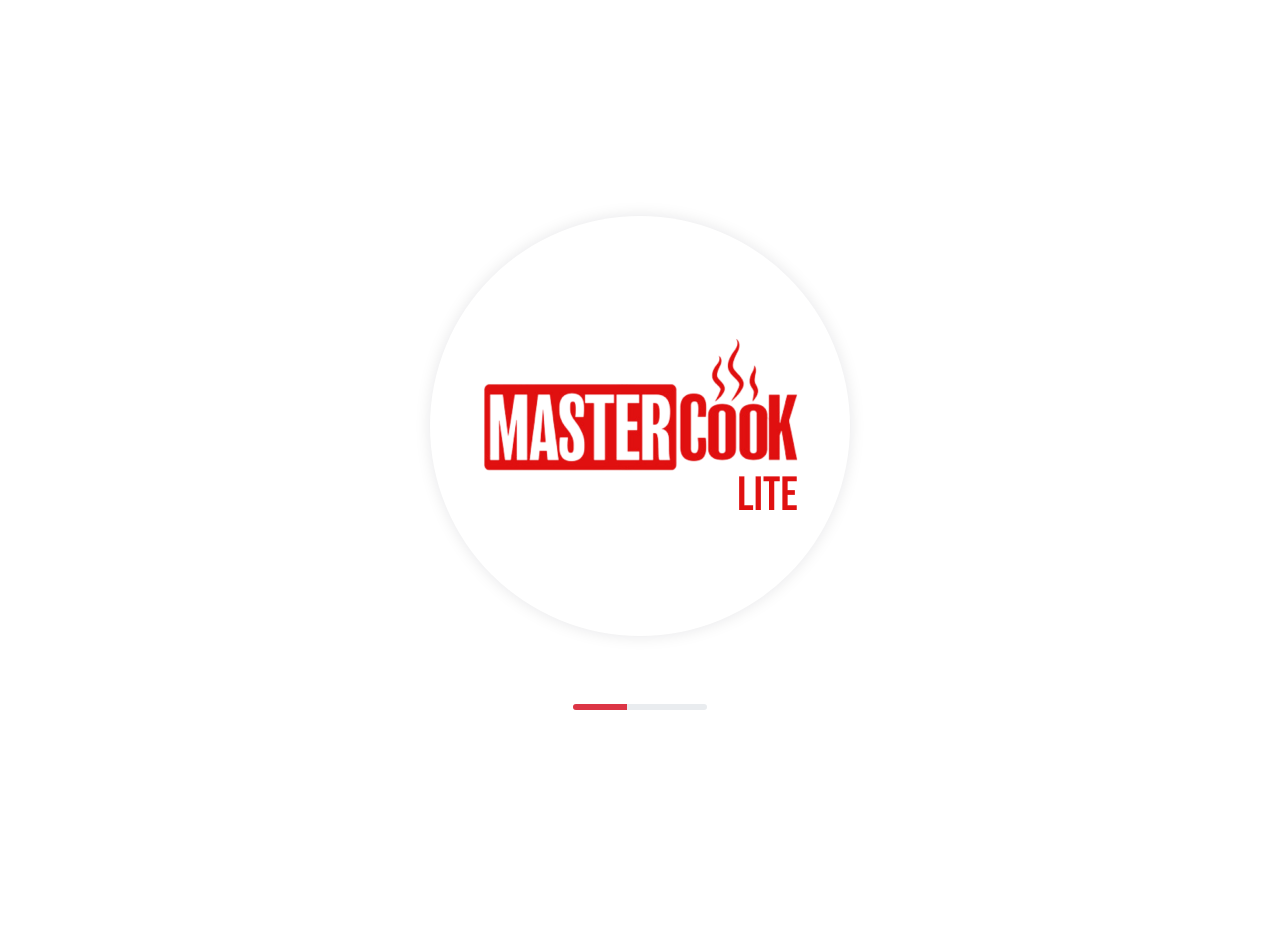
<file: Landing.html>
<!DOCTYPE html>
<html>
<head>
    <meta http-equiv="Content-Type" content="text/html; charset=UTF-8">
    <meta charset="utf-8">
    <link href="https://cdn.jsdelivr.net/npm/bootstrap@5.2.3/dist/css/bootstrap.min.css" rel="stylesheet">
    <script src="https://cdn.jsdelivr.net/npm/bootstrap@5.2.3/dist/js/bootstrap.bundle.min.js"></script>
    <link href="https://cdnjs.cloudflare.com/ajax/libs/font-awesome/6.2.0/css/all.min.css" rel="stylesheet">
    <meta http-equiv="X-UA-Compatible" content="IE=edge">
    <meta name="viewport" content="width=device-width, initial-scale=1">
    <title>Mastercook </title>
    <link rel="icon" type="image/x-icon" href="#">
    <link href="css/style.css" rel="stylesheet">
    <link rel="preconnect" href="https://fonts.googleapis.com">
    <link rel="preconnect" href="https://fonts.gstatic.com" crossorigin>
    <link
        href="https://fonts.googleapis.com/css2?family=Fira+Sans:ital,wght@0,100;0,200;0,300;0,400;0,500;0,600;0,700;0,800;0,900;1,100;1,200;1,300;1,400;1,500;1,600;1,700;1,800;1,900&family=Inter:wght@100..900&family=Lexend:wght@100..900&display=swap"
        rel="stylesheet">
</head>
<body style="background: #fff;">
    <div class="container">
        <div class="Mastercook-start">

            <div class="Mastercook-logo-set">
                <div class="mastercook-img">
                    <a href="/form.html"> <img src="./Images/mastecook-logo.png" /></a>
                </div>

                <div class="progress-bar">
                    <div class="progress">
                        <div class="progress-bar bg-danger" role="progressbar" style="width: 40%;" aria-valuenow="40"
                            aria-valuemin="0" aria-valuemax="100">

                        </div>
                    </div>
                </div>

            </div>

        </div>
</body>
<html>
</file>
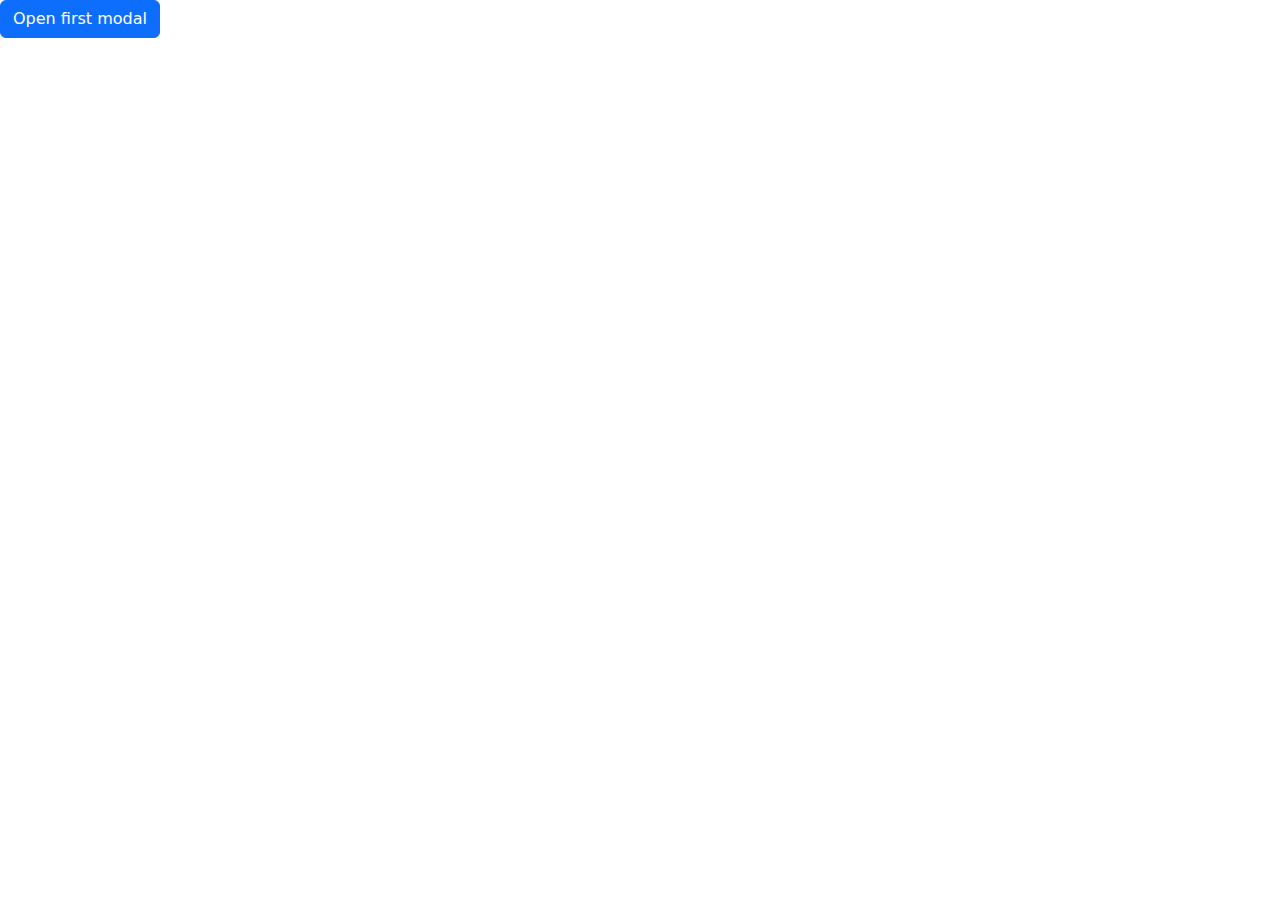
<file: modal.html>
<!doctype html>
<html lang="en">
<head>
    <meta charset="utf-8">
    <meta name="viewport" content="width=device-width, initial-scale=1">
    <title>Modal Example</title>
    <link href="https://cdn.jsdelivr.net/npm/bootstrap@5.3.3/dist/css/bootstrap.min.css" rel="stylesheet"
        integrity="sha384-QWTKZyjpPEjISv5WaRU9OFeRpok6YctnYmDr5pNlyT2bRjXh0JMhjY6hW+ALEwIH" crossorigin="anonymous">
</head>
<body>

<!-- Modal Trigger Button -->
<button class="btn btn-primary" data-bs-target="#exampleModalToggle" data-bs-toggle="modal">Open first modal</button>

<!-- First Modal -->
<div class="modal fade" id="exampleModalToggle" aria-hidden="true" aria-labelledby="exampleModalToggleLabel" tabindex="-1">
  <div class="modal-dialog modal-dialog-centered">
    <div class="modal-content">
      <div class="modal-header">
        <h1 class="modal-title fs-5" id="exampleModalToggleLabel">Modal 1</h1>
        <button type="button" class="btn-close" data-bs-dismiss="modal" aria-label="Close"></button>
      </div>
      <div class="modal-body">
        Show a second modal and hide this one with the button below.
      </div>
      <div class="modal-footer">
        <button class="btn btn-primary" data-bs-target="#exampleModalToggle2" data-bs-toggle="modal">Open second modal</button>
      </div>
    </div>
  </div>
</div>

<!-- Second Modal -->
<div class="modal fade" id="exampleModalToggle2" aria-hidden="true" aria-labelledby="exampleModalToggleLabel2" tabindex="-1">
  <div class="modal-dialog modal-dialog-centered">
    <div class="modal-content">
      <div class="modal-header">
        <h1 class="modal-title fs-5" id="exampleModalToggleLabel2">Modal 2</h1>
        <button type="button" class="btn-close" data-bs-dismiss="modal" aria-label="Close"></button>
      </div>
      <div class="modal-body">
        Hide this modal and show the first with the button below.
      </div>
      <div class="modal-footer">
        <button class="btn btn-primary" data-bs-target="#exampleModalToggle" data-bs-toggle="modal">Back to first</button>
      </div>
    </div>
  </div>
</div>

<script src="https://cdn.jsdelivr.net/npm/bootstrap@5.3.3/dist/js/bootstrap.bundle.min.js"
    integrity="sha384-YvpcrYf0tY3lHB60NNkmXc5s9fDVZLESaAA55NDzOxhy9GkcIdslK1eN7N6jIeHz" crossorigin="anonymous"></script>

</body>
</html>
</file>
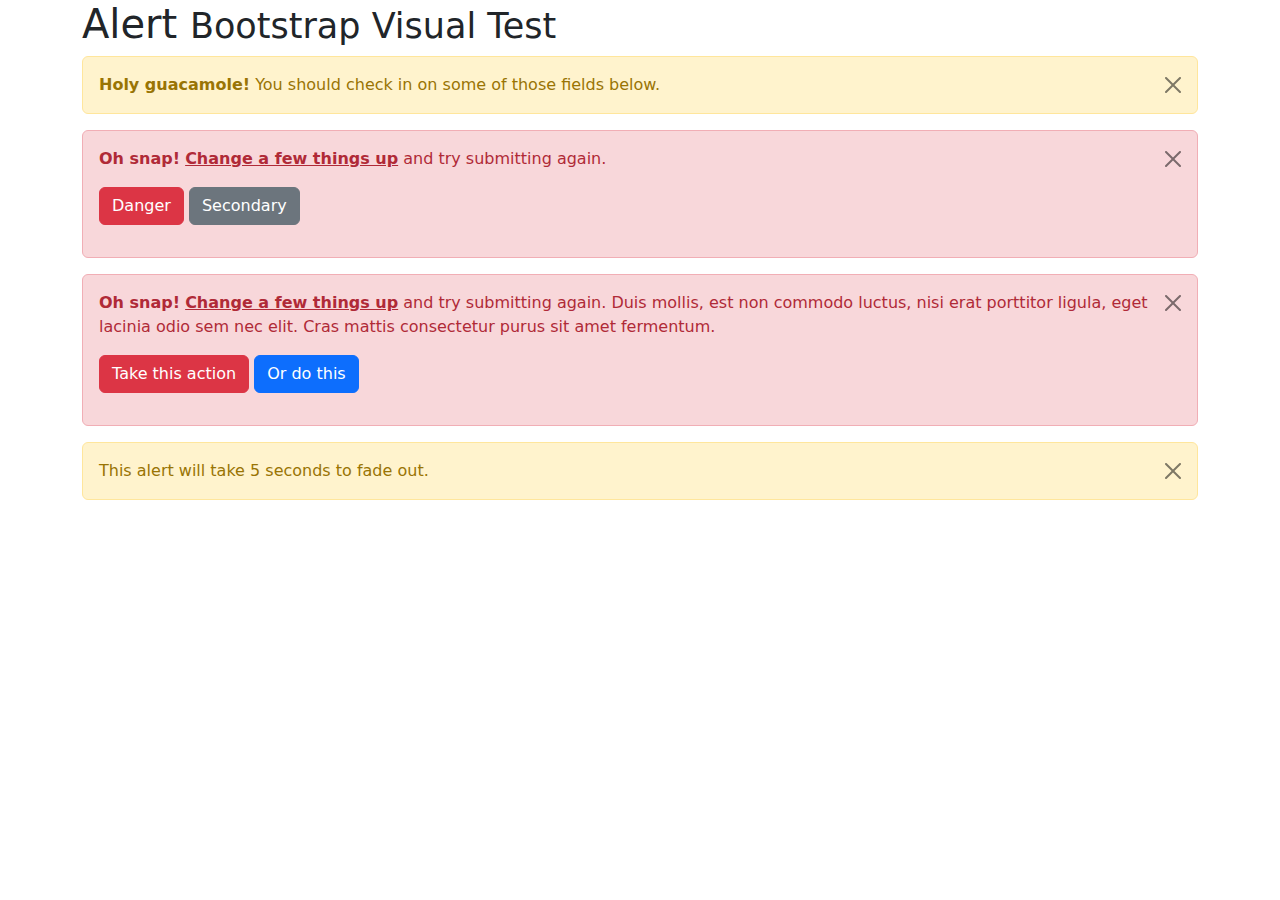
<file: assets/libs/bootstrap/js/tests/visual/alert.html>
<!doctype html>
<html lang="en">
  <head>
    <meta charset="utf-8">
    <meta name="viewport" content="width=device-width, initial-scale=1">
    <link href="../../../dist/css/bootstrap.min.css" rel="stylesheet">
    <title>Alert</title>
  </head>
  <body>
    <div class="container">
      <h1>Alert <small>Bootstrap Visual Test</small></h1>

      <div class="alert alert-warning alert-dismissible fade show" role="alert">
        <button type="button" class="btn-close" data-bs-dismiss="alert" aria-label="Close"></button>
        <strong>Holy guacamole!</strong> You should check in on some of those fields below.
      </div>

      <div class="alert alert-danger alert-dismissible fade show" role="alert">
        <button type="button" class="btn-close" data-bs-dismiss="alert" aria-label="Close"></button>
        <p>
          <strong>Oh snap!</strong> <a href="#" class="alert-link">Change a few things up</a> and try submitting again.
        </p>
        <p>
          <button type="button" class="btn btn-danger">Danger</button>
          <button type="button" class="btn btn-secondary">Secondary</button>
        </p>
      </div>

      <div class="alert alert-danger alert-dismissible fade show" role="alert">
        <button type="button" class="btn-close" data-bs-dismiss="alert" aria-label="Close"></button>
        <p>
          <strong>Oh snap!</strong> <a href="#" class="alert-link">Change a few things up</a> and try submitting again. Duis mollis, est non commodo luctus, nisi erat porttitor ligula, eget lacinia odio sem nec elit. Cras mattis consectetur purus sit amet fermentum.
        </p>
        <p>
          <button type="button" class="btn btn-danger">Take this action</button>
          <button type="button" class="btn btn-primary">Or do this</button>
        </p>
      </div>

      <div class="alert alert-warning alert-dismissible fade show" role="alert" style="transition-duration: 5s;">
        <button type="button" class="btn-close" data-bs-dismiss="alert" aria-label="Close"></button>
        This alert will take 5 seconds to fade out.
      </div>
    </div>

    <script src="../../../dist/js/bootstrap.bundle.js"></script>
  </body>
</html>
</file>
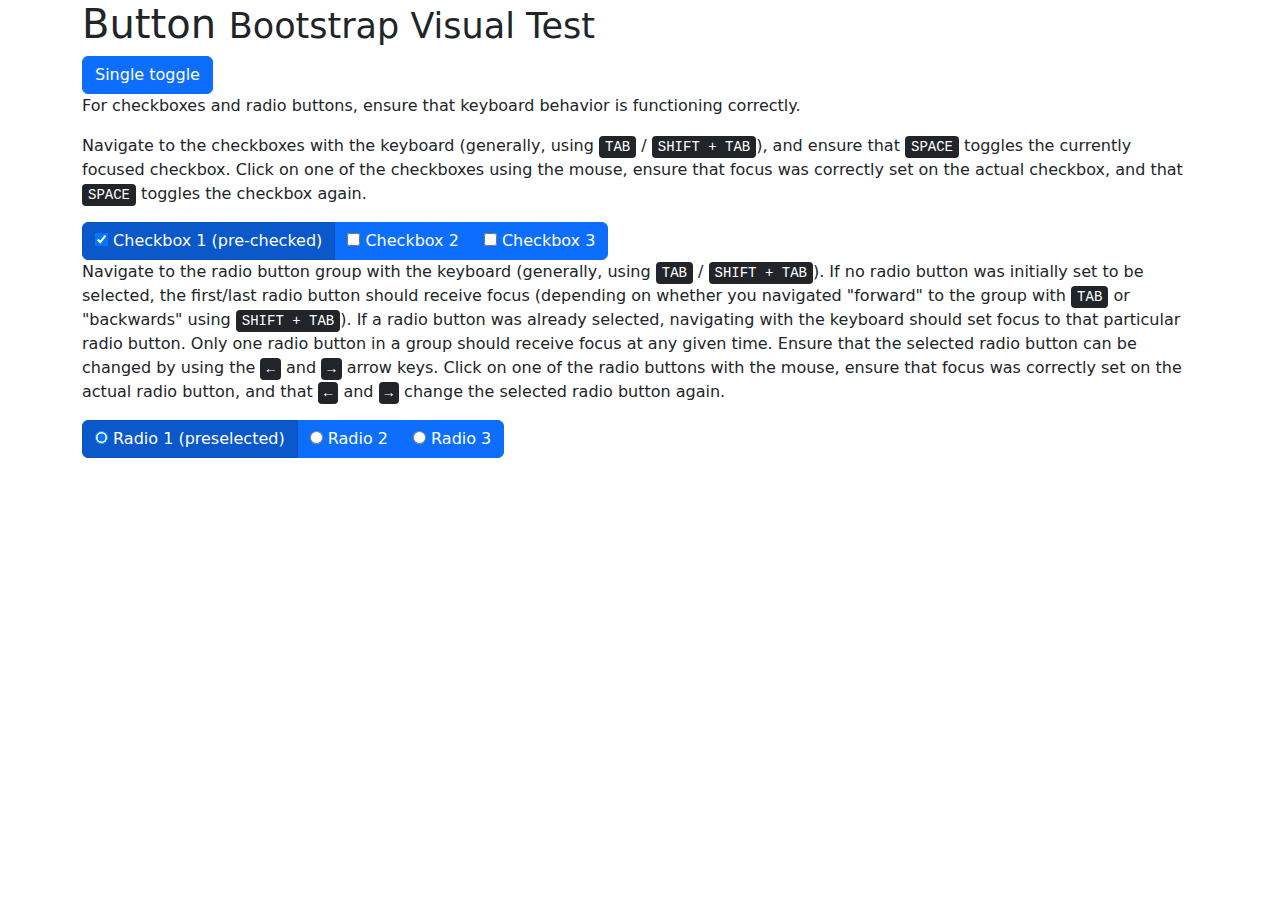
<file: assets/libs/bootstrap/js/tests/visual/button.html>
<!doctype html>
<html lang="en">
  <head>
    <meta charset="utf-8">
    <meta name="viewport" content="width=device-width, initial-scale=1">
    <link href="../../../dist/css/bootstrap.min.css" rel="stylesheet">
    <title>Button</title>
  </head>
  <body>
    <div class="container">
      <h1>Button <small>Bootstrap Visual Test</small></h1>

      <button type="button" class="btn btn-primary" data-bs-toggle="button" aria-pressed="false" autocomplete="off">
        Single toggle
      </button>

      <p>For checkboxes and radio buttons, ensure that keyboard behavior is functioning correctly.</p>
      <p>Navigate to the checkboxes with the keyboard (generally, using <kbd>TAB</kbd> / <kbd>SHIFT + TAB</kbd>), and ensure that <kbd>SPACE</kbd> toggles the currently focused checkbox. Click on one of the checkboxes using the mouse, ensure that focus was correctly set on the actual checkbox, and that <kbd>SPACE</kbd> toggles the checkbox again.</p>

      <div class="btn-group" data-bs-toggle="buttons">
        <label class="btn btn-primary active">
          <input type="checkbox" checked autocomplete="off"> Checkbox 1 (pre-checked)
        </label>
        <label class="btn btn-primary">
          <input type="checkbox" autocomplete="off"> Checkbox 2
        </label>
        <label class="btn btn-primary">
          <input type="checkbox" autocomplete="off"> Checkbox 3
        </label>
      </div>

      <p>Navigate to the radio button group with the keyboard (generally, using <kbd>TAB</kbd> / <kbd>SHIFT + TAB</kbd>). If no radio button was initially set to be selected, the first/last radio button should receive focus (depending on whether you navigated "forward" to the group with <kbd>TAB</kbd> or "backwards" using <kbd>SHIFT + TAB</kbd>). If a radio button was already selected, navigating with the keyboard should set focus to that particular radio button. Only one radio button in a group should receive focus at any given time.  Ensure that the selected radio button can be changed by using the <kbd>←</kbd> and <kbd>→</kbd> arrow keys. Click on one of the radio buttons with the mouse,  ensure that focus was correctly set on the actual radio button, and that <kbd>←</kbd> and <kbd>→</kbd> change the selected radio button again.</p>

      <div class="btn-group" data-bs-toggle="buttons">
        <label class="btn btn-primary active">
          <input type="radio" name="options" id="option1" autocomplete="off" checked> Radio 1 (preselected)
        </label>
        <label class="btn btn-primary">
          <input type="radio" name="options" id="option2" autocomplete="off"> Radio 2
        </label>
        <label class="btn btn-primary">
          <input type="radio" name="options" id="option3" autocomplete="off"> Radio 3
        </label>
      </div>
    </div>

    <script src="../../../dist/js/bootstrap.bundle.js"></script>
  </body>
</html>
</file>
<file: css/style.css>
@import url('https://fonts.googleapis.com/css2?family=Inter:wght@100..900&display=swap');


body {
    background-image: url('../Images/Login-screen-bg.png');
    background-repeat: no-repeat;
    background-size: cover;
    font-family: "Inter", sans-serif !important;
}

.mastercook-img {
    width: 420px;
    box-shadow: rgba(17, 17, 26, 0.1) 0px 0px 16px;
    height: 420px;
    /* text-align: center; */
    display: flex;
    justify-content: center;
    align-items: center;
    border-radius: 50%;
    margin-bottom: 68px;
}

.Mastercook-logo-set {
    display: flex;
    justify-content: center;
    align-items: center;
    height: 925px;

    flex-direction: column;
}

.progress-bar {
    width: 12%;
    height: 6px;
}


/* .logoin-image{
    background-image: url("../Images/background-login.png");
    background-repeat: no-repeat;
    background-size: cover;
    text-align: center;
} */


.Mastercook-logo-set-login-box {
    background: #FEFEFEF0;
    width: 80%;
    border-radius: 24px;
}


.logoin-image {
    display: flex;
    justify-content: center;
    align-items: center;
    height: 781px;
    background-image: url("../Images/background-login.png");
    background-repeat: no-repeat;
    background-size: cover;
}

.Mastercook-start-login {
    display: flex;
    justify-content: center;
    align-items: center;
    height: 987px;
}


.Mastercook-logo-set-login-box {
    background: #FEFEFEF0;
    text-align: center;
    margin: auto;
    width: 80%;
}


span.deleteicon {
    position: relative;
    display: inline-flex;
    align-items: center;
}

span.deleteicon span {
    position: absolute;
    display: block;
    right: 3px;
    width: 15px;
    height: 15px;
    border-radius: 50%;
    color: #fff;
    background-color: #ccc;
    font: 13px monospace;
    text-align: center;
    line-height: 1em;
    cursor: pointer;
}

span.deleteicon input {
    padding-right: 18px;
    box-sizing: border-box;
}

.form-control,
.close-icon,
.form-deatils {
    position: relative;
    padding: 10px;
}


/* ..form-control:focus {
	box-shadow: 0 0 15px 5px #b0e0ee;
	border: 2px solid #bebede;
} */
.close-icon {
    border: 1px solid transparent;
    background-color: transparent;
    display: inline-block;
    vertical-align: middle;
    outline: 0;
    cursor: pointer;
}

.close-icon:after {
    content: "X";
    display: block;
    width: 19px;
    height: 19px;
    position: absolute;
    background-color: #9E9E9E;
    z-index: 1;
    right: 29px;
    top: 0px;
    bottom: 0;
    margin: auto;
    padding: 1px;
    border-radius: 50%;
    text-align: center;
    color: white;
    font-weight: normal;
    font-size: 12px;
    box-shadow: 0 0 2px #414141;
    cursor: pointer;

}

.form-control:not(:valid)~.close-icon {
    display: none;
}


.btn-danger {
    background-color: #E01010;
    border-color: #E01010;
}

.logoin-info p {
    color: #4F4F4F;
}

.logoin-info h4 {
    color: #333333;
    font-size: 41px;
    font-weight: 700;
}

.logoin-info {
    padding: 2rem 2rem;
}

.form-deatils {
    padding: 5rem 3rem;
}

.login-details {
    padding-top: 6rem;
}

.login-button {
    padding: 3rem 0rem;
}

.login-button .btn-danger {
    height: 50px;
    display: flex;
    justify-content: center;
    align-items: center;
}

/* input.search-box.form-control {
    height: 37px;
} */

.forgetten-btn a {
    color: #4F4F4F;
    text-decoration: auto;
}

a.regester {
    color: #03A9F4;
}


li.sidebar-item {
    border: 1px solid #ccc;
    border-radius: 11px;
    margin-bottom: 11px;
}

/* .hide-menu-bar {
    display: flex;
    gap: 72px;
} */

p.hide-menu-1 {
    margin: 0;
}

/* .vertical-dots {
    display: inline-block;
    vertical-align: middle;
}

.vertical-dots .fa-ellipsis-v {
    cursor: pointer;
} */


.hide-menu-bar span {
    font-size: 12px;
    color: #828282;
}

input.form-control.rounded {
    padding: 7px 32px;
}

span#search-addon {
    position: absolute;
    top: 7px;
    left: 10px;
}

.input-group.rounded {
    background: #E0E0E0;
    border: 0;
    outline: 0;
}

li.nav-item {
    margin-left: 16px;
}

.nav-item select.form-select {
    padding: 4px 50px 5px 11px;
    background-image: url("../Images/Combo-Box-Button.png");
    background-size: 27px 27px;
}


.recepie-timing-label .form-select {

    background-image: url("../Images/Combo-Box-Button.png");
    background-size: 27px 27px;
    padding: 4px 6px;
    margin-bottom: 1rem;
}






.content-box {
    background: #fff;
    text-align: center;
    padding: 53px 0px;
    border-radius: 12px;
    height: 244px;
    margin-top: 22px;
}

.content-box-reciepe {
    background: #fff;
    border-radius: 12px;
    padding: 13px 13px;
    position: relative;
    margin-top: 22px;
}


.vertical-dots {
    display: inline-block;
    width: 24px;
    height: 24px;
    position: relative;
}

.vertical-dots::before,
.vertical-dots::after,
.vertical-dots span {
    content: '';
    display: block;
    width: 4px;
    height: 4px;
    background-color: #828282;
    border-radius: 50%;
    position: absolute;
    left: 50%;
    transform: translateX(-50%);

}

.vertical-dots::before {
    top: 4px;
}

.vertical-dots span {
    top: 10px;
}

.vertical-dots::after {
    top: 16px;
}

.descriptionlist {
    display: flex;
    justify-content: space-between;
    align-items: center;
}

.content-box-reciepe img {
    width: 100%;
    height: 135px;
    border-radius: 12px;
    object-fit: cover;

}

.lable-content {
    background: #333333a3;
    /* opacity: 50%; */
    position: absolute;
    width: 90%;
    top: 118px;
    border-radius: 0px 0px 12px 12px;
    display: flex;
    justify-content: space-around;
    align-items: center;
    padding: 4px;
    color: #fff;
}

.lable-content svg {
    width: 27px;
    height: 19px;
}

.describtion p {
    margin-bottom: 0;
    font-size: 12px;
}

.dashed-2 {
    border: none;
    height: 1px;
    background: #000;
    background: repeating-linear-gradient(90deg, #000, #000 6px, transparent 6px, transparent 12px);
    margin: 9px 0px;
}


.content-box {
    background: #fff;
    text-align: center;
    /* padding: 53px 0px; */
    border-radius: 12px;
    height: 329px;
    margin-top: 22px;
    display: flex;
    justify-content: center;
    align-items: center;
}


.box-border {
    border: 1px dashed #534b4d;
    padding: 62px 30px;
    border-radius: 12px;
}

.body-content {
    margin-top: 3rem;
}


.slick-dots li button:before {
    color: #fff !important;
}


.slick-dots li.slick-active button:before {
    opacity: .75;
    color: #fff !important;
}

ul.slick-dots {
    bottom: -81px;
}


.slick-dots li button:before {

    top: -4px !important;
    left: -3px !important;
}

.slick-dots li {
    position: relative;
    width: 12px !important;
    height: 12px !important;
    margin: 0 5px;
    padding: 0;
    cursor: pointer;
    background: #ffffffa3;
    border-radius: 50%;
    /* margin-top: 8rem; */
}

.slick-dots .slick-active {
    background: #fff;
}

.ribbon img {
    width: 33px;
    height: 46px;
    gap: 0px;
    border-radius: 0;


}

.ribbon {
    position: absolute;
    top: 0%;
    left: 82%;
}

@media (max-width: 1399.98px) {
    /* .boxes{
       display: none;
    } */
}


li.sidebar-item img {
    width: 85px;
    height: 72px;
}

.sidebar-nav ul .sidebar-item .sidebar-link {
    justify-content: space-between;
}

.hide-menu-bar .vertical-dots {
    width: 15px;
    height: 16px;
}

.hide-menu-bar ul.dropdown-menu.show {
    padding: 5px 16px;
}


.butter-chicken-slider img {
    width: 85px;
    height: 77px;
    border-radius: 8px;
}

.recepie-detail-video {
    background: #fff;
    width: 100%;
    padding: 27px 31px;
    border-radius: 8px;
}

.container-fluid.quik-meal-video-content {
    max-width: 1346px !important;
}

.heading-meal {
    display: flex;
    justify-content: space-between;
    align-items: center;
}

.heading-meal .btn-light {
    background: transparent;
    border: 1px solid #625b5b;
    margin-right: 12px;
    padding: 4px 15px;
}

.recipi-details-view {
    border: 1px solid #E0E0E0;
    border-radius: 8px;
    padding: 13px 17px;
}

.recipi-details {
    background: #F3F3F3;
    border-radius: 7px;
}

.recipi-details {
    background: #F3F3F3;
    border-radius: 7px;
    padding: 20px 11px;
    margin-top: 9px;
}

.recipi-details p,
h6 {
    margin-bottom: 0;
    font-size: 12px;
}

.recipi-details h6 {
    margin-bottom: 0;
    font-weight: 600;
    font-size: 13px;
}

.recepie-timing {
    display: flex;
    gap: 8px;
    align-items: center;
}

iframe.video-screen {
    border-radius: 13px;
}

.recepe-video-content .slick-next.slick-arrow {
    right: -4px;
}

.recipi-details-view a.btn.btn-light {
    padding: 4px 21px;
    border: 1px solid #00000038;
    background: transparent;
    box-shadow: rgb(0 0 0 / 12%) 0px 5px 15px;
}

.recepi-step-number img {
    width: 200px;
    height: 150px;
    border-radius: 12px;
}

.action-btn {
    display: flex;
    justify-content: end;
    gap: 19px;
    align-items: center;
    margin-bottom: 24px;

}

.recepi-detail-steps {
    border: 1px solid #ccc;
    border-radius: 12px;
    padding: 14px 14px;
    margin-top: 30px;
    position: relative;
}

.heading-meal h3 {
    font-weight: 700;
    font-size: 34px;
}

.steps-count {
    position: absolute;
    top: 14px;
    left: -15px;
}

.Nutrition-detail {
    background: #fff;
    margin-bottom: 32px;
    padding: 22px 35px;
    border-radius: 16px;
}

.Ingredients-steps ul {
    list-style: disc;
}

.Ingredients-steps ul li {
    padding: 7px 4px;
}

.quik-meal-body-content {
    padding-top: 3rem;
}

.heading-meal h4 {
    font-size: 26px;
    font-weight: 700;
    color: #000;
}

.Notes img {
    width: 100%;
}

.Author-info img {
    width: 160px;
    height: 160px;
    border-radius: 50%;
}

.detail-tips {
    padding-left: 19px;
}

.delet-content {
    text-align: center;
}


.searchBox-fakeInput {
    background: white;
    border: 1px solid #d6dadc;
    border-radius: 8px;
    display: table;
}

.searchBox-fakeInput.is-focussed {
    border: 1px solid #9e9e9e38 !important;
    border-radius: 8px;
}

.searchBox-inputWrapper,
.searchBox-clearWrapper {
    width: 100%;
    display: table-cell;
    vertical-align: middle;
}

.searchBox-input {
    background-color: transparent;
    border: none;
    box-shadow: none;
    outline: none;
    width: 100%;
    padding: 0.5rem;
    font-size: inherit;
}

.searchBox-input:focus {
    outline: none;
    background: #FFF;
    box-shadow: none;
}

.searchBox-clearWrapper {
    padding-right: 0.5rem;
}

.searchBox-clear {
    color: #746a6a;
    padding: 0;
    cursor: pointer;
    font-size: inherit;
    cursor: pointer;
    line-height: 1.5;
    -webkit-transition: all 3s ease-in-out;
    -moz-transition: all 0.3s ease-in-out;
    -o-transition: all 0.3s ease-in-out;
    transition: all 0.3s ease-in-out;
    font-size: 16px;
}

.searchBox-clearInput:hover {
    color: #AAA;
}

input.form-control.searchBox-input.js-searchBox-input {
    border: 0;
    box-shadow: none;

}

span.input-group-text {
    background: transparent;
    font-size: 12px;
    border: 0;
    box-shadow: none;
    padding: 7px 6px;

}

.recepie-timing-label input.form-control {
    border: 0;
    box-shadow: none;
    padding: 4px 6px;

}

.recepie-timing-label .input-group {
    border: 1px solid #eee;
    border-radius: 10px;


}

.select-cover-img img {
    width: 135px;
    height: 135px;
    border-radius: 8px;
}

.edit-icons img {
    width: 32px;
    height: 33px;
    border-radius: 8px;
}

.edit-icons {
    position: absolute;
    bottom: 8px;
    left: 17px;
}

.select-cover-img {
    position: relative;
    margin-bottom: 12px;
}

.add-images .box-border {
    border: 1px dashed #534b4d6b;
    padding: 26px 2px;
    border-radius: 12px;
    margin-top: 1rem;
    font-size: 12px;
    text-align: center;
    height: 96px;
    display: flex;
    justify-content: center;
    align-items: center;
    width: 140px;
}

label.upload-btn {
    box-shadow: 0px 0.5px 2.5px 0px #0000004D;
    padding: 6px 2px;
    border-radius: 7px;
}

.vide-add {
    border: 1px solid #E0E0E0;
    border-radius: 8px;
    padding: 13px 23px 17px 11px;
}

.recipi-details-view h4 {
    font-weight: 700;
    font-size: 25px;
}

.edit-icon-pic {
    position: absolute;
    bottom: 42%;
    left: 59px;
}

.detail-tips textarea {
    height: 148px;
}

.Ingredients-steps button.close-icon {
    position: absolute;
    right: -20px;
    bottom: 7px;
}

.Ingredients-steps.edit-page ul li {
    padding: 3px 0px;
    list-style: none;
}

.edit-ingredients {
    position: relative;
}

.edit-author button.close-icon {
    position: absolute;
    right: -20px;
    bottom: 4px;
}

.edit-ingredients input.search-box.form-control {
    padding: 3px 7px;
    box-shadow: rgb(0 0 0 / 7%) 0px 3px 6px, rgb(0 0 0 / 5%) 0px 3px 6px;
}

.edit-author input.search-box.form-control {
    padding: 3px 7px;
    box-shadow: rgb(0 0 0 / 7%) 0px 3px 6px, rgb(0 0 0 / 5%) 0px 3px 6px;
}

.add-images .box-border.box-border-add {
    height: 139px;
}

.add-directions button.close-icon {
    position: absolute;
    right: 0;
    bottom: 9px;
}

.add-directions {
    position: relative;
}

.recepi-step-number-add {
    border: 1px dashed #534b4d6b;
    padding: 26px 2px;
    border-radius: 12px;
    /* margin-top: 1rem; */
    font-size: 12px;
    text-align: center;
    height: 96px;
    display: flex;
    justify-content: center;
    align-items: center;
    width: 175px;
    height: 138px;
}

.recepi-step-number-add label.upload-btn {
    padding: 5px 14px;
}

.add-notes {
    border: 1px dashed #534b4d6b;
    padding: 26px 2px;
    border-radius: 12px;
    margin-top: 1rem;
    font-size: 12px;
    text-align: center;
    display: flex;
    justify-content: center;
    align-items: center;
    height: 138px;
}

.add-notes label.upload-btn {
    padding: 6px 18px;
}

.add-auther-img {
    border: 1px dashed #534b4d6b;
    padding: 26px 2px;
    border-radius: 12px;
    /* margin-top: 1rem; */
    font-size: 12px;
    text-align: center;
    height: 96px;
    display: flex;
    justify-content: center;
    align-items: center;
    width: 160px;
    height: 160px;
    border-radius: 50%;
}

.edit-author {
    position: relative;
}

.btn.btn-light {
    box-shadow: rgb(0 0 0 / 7%) 0px 3px 6px, rgb(0 0 0 / 19%) 0px 3px 6px;
}





/* add */











.reset {
    font-family: Inter;
    font-size: 24px;
    font-weight: 700;
    line-height: 26.4px;
    text-align: center;
    color: #333333;
    display: flex;
    justify-content: center;
    width: 99%;

}

.modal-content {

    width: 376px !important;
    height: 210px !important;
    border-radius: 16px !important;
}

.reset-content {
    text-align: center;
    font-family: Inter;
    font-size: 14px;
    font-weight: 400;
    line-height: 20px;
    text-align: center;
    color: #333333;
    padding-left: 41px;
    padding-right: 41px;

}

input#exampleInputEmail1 {
    width: 206px;
    height: 22px;
    padding: 3px 3px 3px 7px;
    gap: 5px;
    border-radius: 5px;
    opacity: 0px;
    background: #FEFEFE;
    box-shadow: 0px 0px 0px 3px #007AFF80;

    box-shadow: 0px 0px 0px 0.5px #0000000D;

    box-shadow: 0px 0.5px 2.5px 0px #0000004D;

}

input#exampleInputEmail1 {
    margin-top: 23px;
}

button.btn.btn-secondary.send-link {
    height: 33px;
    padding: 3px 13px 6px 13px;

    gap: 0px;
    border-radius: 5px;
    opacity: 0px;
    background: linear-gradient(0deg, var(--brand-color-primary, #E01010), var(--brand-color-primary, #E01010)),
        linear-gradient(180deg, rgba(255, 255, 255, 0.17) 0%, rgba(255, 255, 255, 0) 100%);
    box-shadow: 0px 0px 0px 0.5px #007AFF1F;

    box-shadow: 0px 1px 2.5px 0px #007AFF3D;
    border: 0;
    margin-top: 20px;

}

.modal-footer {
    justify-content: center !important;
}

.need {
    font-family: Inter;
    font-size: 12px;
    font-weight: 400;
    line-height: 16px;
    text-align: center;
    color: #268EFF;

}

.modal-header {
    border-bottom: none !important;
}

.modal-footer {
    border-top: 0 !important;
}


.modal-content.reset-email {

    height: 225px !important;
    width: 257px !important;
}

.verification {
    display: flex;
    justify-content: center;
    width: 100%;
}

.password-reset {
    font-family: Inter;
    font-size: 14px;
    font-weight: 400;
    line-height: 20px;
    text-align: center;
    color: #333333;
    margin-top: 20px;
}


button.btn.btn-secondary.Check-email {
    /* width:119px; */
    height: 37px;
    padding: 6px 10px 6px 10px;
    gap: 0px;
    border-radius: 5px;
    opacity: 0px;
    background: linear-gradient(0deg, var(--brand-color-primary, #E01010), var(--brand-color-primary, #E01010)),
        linear-gradient(180deg, rgba(255, 255, 255, 0.17) 0%, rgba(255, 255, 255, 0) 100%);
    border: 0;

}

.check-email a {
    color: white;
    text-decoration: none;

}

/* .verification img{
    margin-top: 20px;
} */
.modal-body {
    padding: 0 !important;

}


button.btn-close.section-closing {
    width: 20px !important;
    height: 22px !important;
    gap: 0px;
    opacity: 0px;
    background: #F54D4D;
    border-radius: 50%;
    padding: 0;
    margin-top: 5px;
    margin-right: 2px;
    color: white;
}

.check-email {
    color: white;
}

h1#staticBackdropLabel {
    font-size: 26px !important;
}







/* new-try */


.p.fw-bold.chicken-name {

    font-family: Inter;
    font-size: 14px;
    font-weight: 400;
    line-height: 19.6px;
    text-align: left;
    color: #333333;


}

.mix-content {
    font-family: Inter;
    font-size: 10px;
    font-weight: 400;
    line-height: 14px;
    text-align: left;
    color: #828282;


}

.chicken-container img {
    height: 97px !important;
    width: 97px !important;
    padding-top: 10px;
    padding-left: 10px;


}

.d-flex.sidebar-chicken {
    height: 110px;
}


span.star-pic img {
    height: 10px;
    width: 10px;

}

p.fw-bold.chicken-name {
    padding-bottom: 0 !important;
    margin-bottom: 0;
}

p {
    margin-bottom: 0 !important;
}

.five-ago {
    padding-right: 10px;
}


.modal-content.quick-meal {

    height: 160px !important;


}


button.btn.btn-light.delete {
    color: #E01010;
    margin-top: 9px;
    background-color: transparent;
}


button.btn.btn-light.not-delete {
    margin-top: 9px;

}



button.btn-close.section-closing {
    width: 20px !important;
    height: 22px !important;
    gap: 0px;
    opacity: 0px;
    background: #F54D4D;
    border-radius: 50%;
    padding: 0;
    margin-top: 5px;
    margin-right: 2px;
    color: white;
}
</file>
